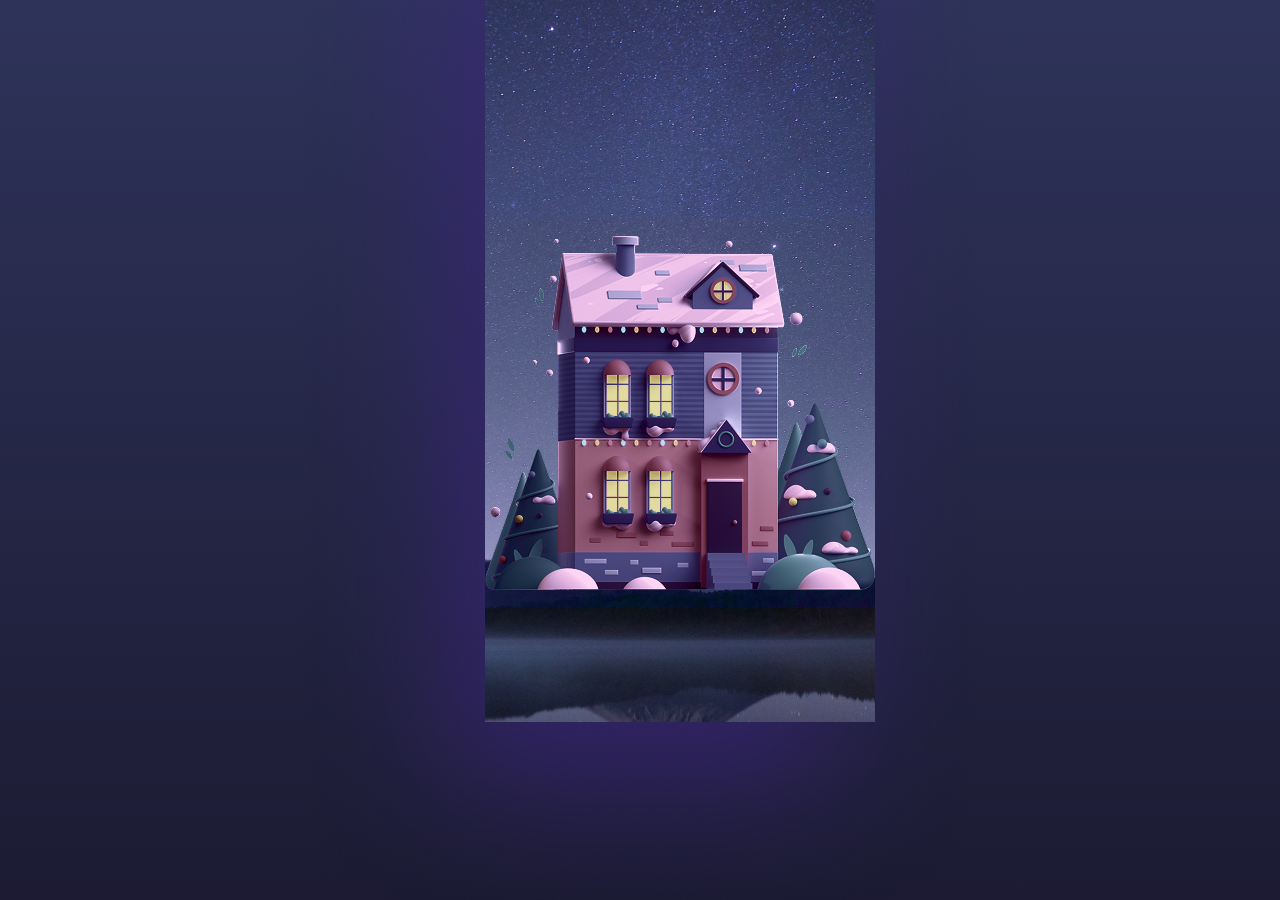
<file: index.html>
<!DOCTYPE html>
<html lang="en">
<head>
    <meta charset="UTF-8">
    <meta name="viewport" content="width=device-width, initial-scale=1.0">
    <title>Weather App</title>
    <link rel="stylesheet" href="style.css">
</head>
<body>
    <div class = "main-div">

    <div class="image-div">

<img src="image.png" alt="weather">

    </div>



    </div>





    <script src="script.js"></script>
</body>
</html>
</file>
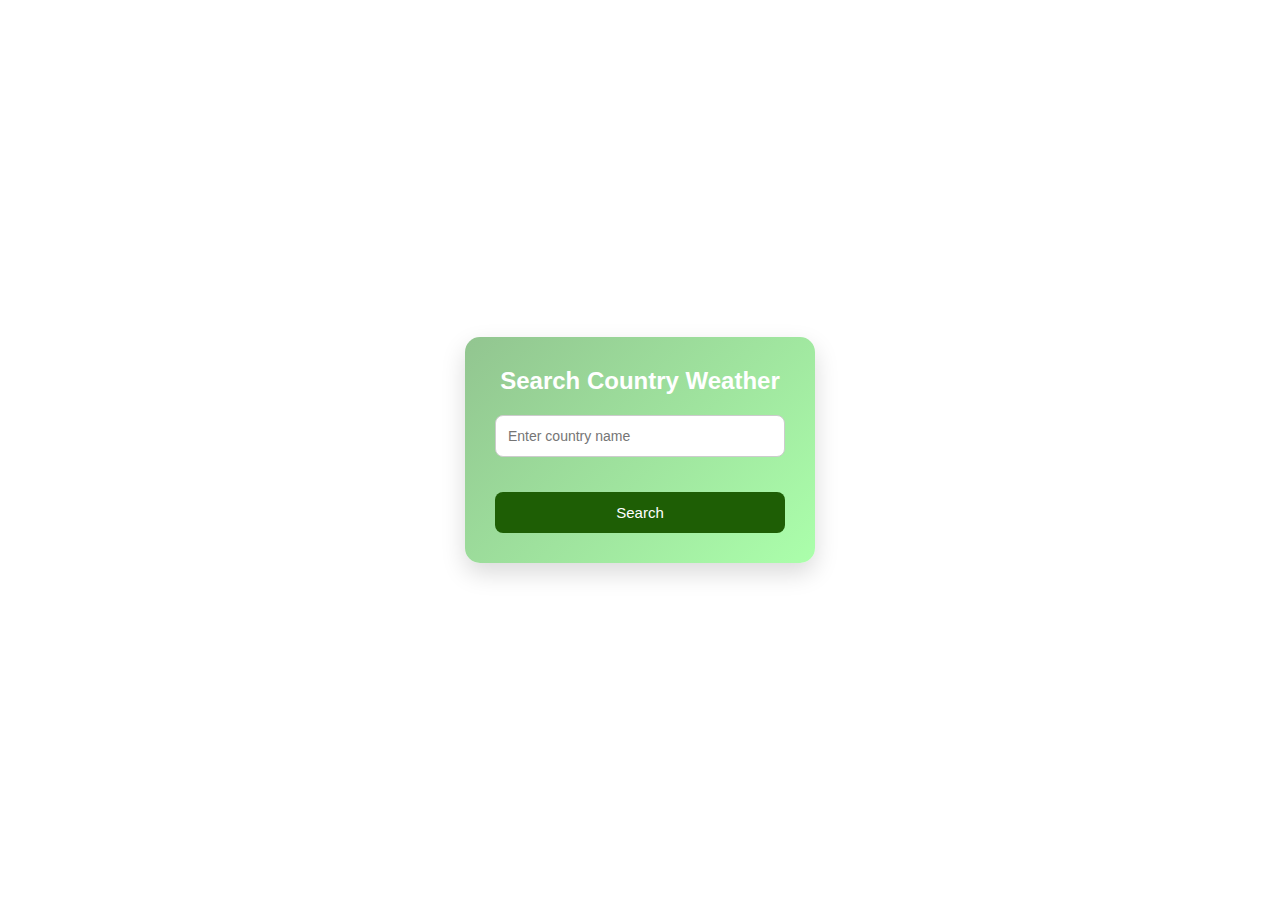
<file: weather.html>
<!DOCTYPE html>
<html lang="en">
<head>
    <meta charset="UTF-8">
    <meta name="viewport" content="width=device-width, initial-scale=1.0">
    <title>Search Weather</title>
 <style>
       * {
    margin: 0;
    padding: 0;
    box-sizing: border-box;
    font-family: Arial, Helvetica, sans-serif;
}

body {
    height: 100vh;
}

/* Background */
.image-div {
    background-image: url(https://i2.pickpik.com/photos/664/982/351/rainbow-weather-sky-clouds-a38e3b1ce348924a31bb2af2815926e1.jpg);
        background-size: cover;
        height: 100vh;
    height: 100vh;
    display: flex;
    justify-content: center;
    align-items: center;
}

/* Card */
.main-container {
    background: linear-gradient(135deg, #92c590, #abffab);
    padding: 30px;
    width: 350px;
    border-radius: 15px;
    text-align: center;
    box-shadow: 0 10px 25px rgba(0, 0, 0, 0.15);
}

/* Heading */
.main-container h2 {
    margin-bottom: 20px;
    color: #ffffff;
}

/* Input */
.main-container input {
    width: 100%;
    padding: 12px;
    border-radius: 8px;
    border: 1px solid #ccc;
    outline: none;
    margin-bottom: 15px;
    font-size: 14px;
}

.main-container input:focus {
    border-color: #6c63ff;
}

/* Button */
.main-container button {
    width: 100%;
    padding: 12px;
    background: #1e5e05;
    color: #fff;
    border: none;
    border-radius: 8px;
    cursor: pointer;
    font-size: 15px;
    transition: 0.3s;
}

.main-container button:hover {
    background: #00bd29;
}

/* Result */
#result {
    margin-top: 20px;
    font-size: 14px;
    color: #444;
}

    </style>
</head>

<body>
 <div class="image-div">
    <div class="main-container">
        <h2>Search Country Weather</h2>
        <input 
            type="text" id="countryInput"placeholder="Enter country name">
        <div id="result"></div>
        <button onclick="getWeather()">Search</button>


    </div>
</div>

    <script src="weather.js"></script>
</body>
</html>
</file>
<file: style.css>
body {
padding: 0;
    margin: 0;
}

.main-div{
    height: 100vh;
    width: 100%;
background: linear-gradient(180deg, #2E335A 0%, #1C1B33 100%);

overflow-x: hidden;
overflow-y: hidden;

}
.image-div{
    background-repeat: no-repeat;
    background-size: cover;     /* fill the whole div */
    background-position: center;
    position: relative;
    display: flex;
    align-items: center;
    align-self: center;
    justify-content: center;
        background: none;
            position: relative;         
    display: flex;
    justify-content: center;


}

.main-img{
        position: relative;      
    display: flex;
    justify-content: center;
}


.start-btn {
    margin-top: 20px;
    padding: 12px 40px;
    background: #ffffff15;
    border: 2px solid #ffffff40;
    backdrop-filter: blur(8px);
    color: white;
    border-radius: 12px;
    font-size: 18px;
    cursor: pointer;
    transition: 0.3s ease;
    position: relative;
    right: 21%;
    bottom: 40%;
    margin-top:  30%;
}

.start-btn:hover {
    background: #ffffff30;
    transform: translateY(-3px);
}




@media (min-width: 1024px) and (max-width: 1366px) {
    .main-div {
        height: auto;     /* NO full screen */
        min-height: 100vh;
    }

    .image-div {
        height: 80vh;     /* Perfect fit for laptops */
        background-size: contain;   /* Image exactly fit hoti hai */
        /* overflow-x: hidden; */
/* overflow-y: hidden; */
    }
}
/* Laptop */
@media (min-width: 1024px) {
    .start-btn {
        position: relative;
        right: 30%;
        margin-top: 80%;
    }
}

/* Mobile */
@media (max-width: 768px) {
    .start-btn {
        position: static;
        margin-top: 20px;
    }
}
</file>
